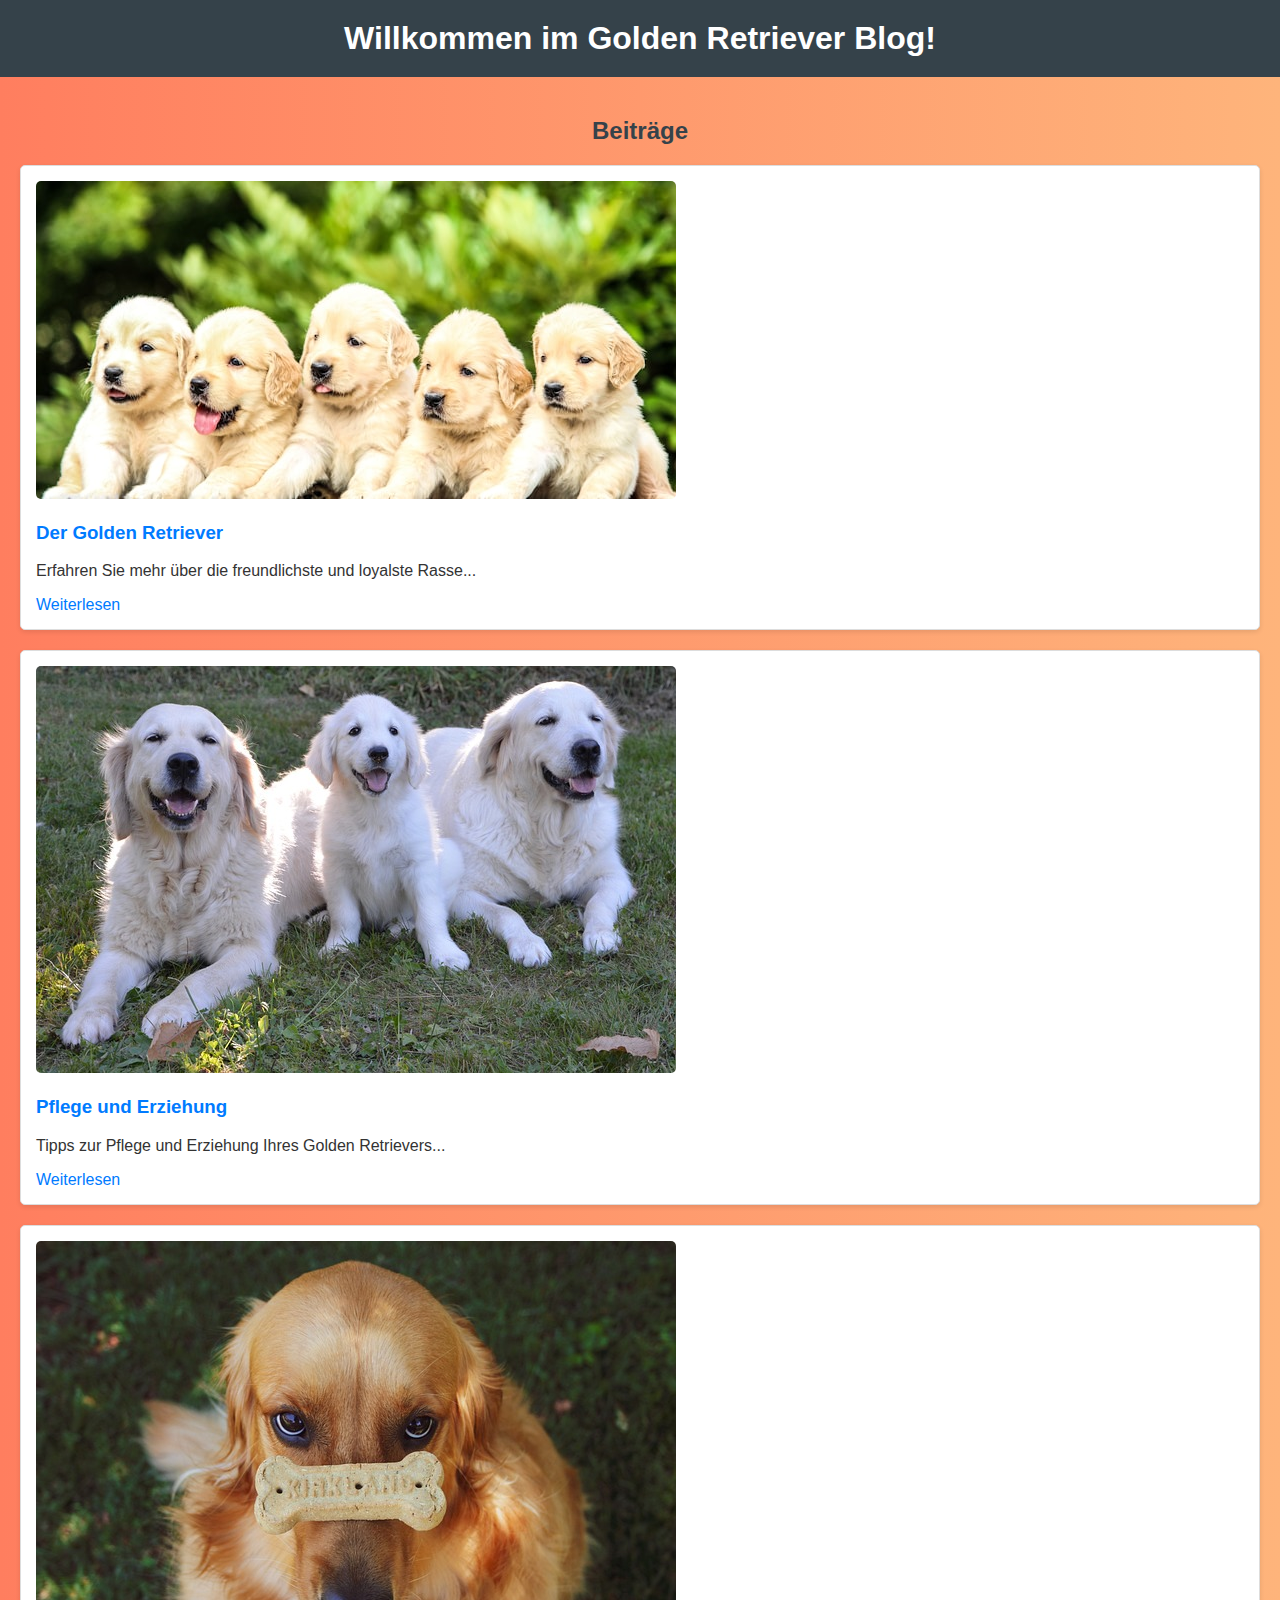
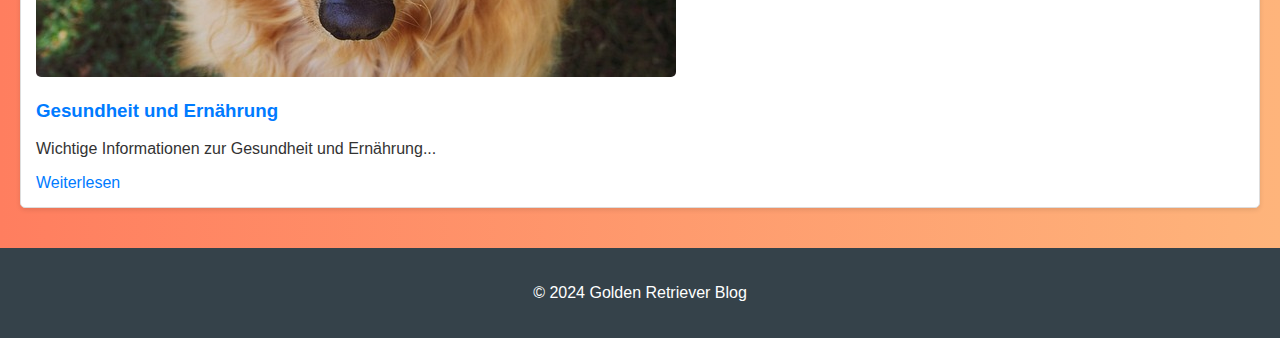
<file: index.html>
<!DOCTYPE html>
<html lang="de">
<head>
    <meta charset="UTF-8">
    <meta name="viewport" content="width=device-width, initial-scale=1.0">
    <title>Golden Retriever Blog</title>
    <link rel="stylesheet" href="style.css">
</head>
<body>
    <header>
        <h1>Willkommen im Golden Retriever Blog!</h1>
    </header>
    <main>
        <h2>Beiträge</h2>
        <article>
            <img src="images/golden1.jpg" alt="Golden Retriever">
            <h3><a href="posts/post-1.html">Der Golden Retriever</a></h3>
            <p>Erfahren Sie mehr über die freundlichste und loyalste Rasse...</p>
            <a href="posts/post-1.html">Weiterlesen</a>
        </article>
        <article>
            <img src="images/golden2.jpg" alt="Golden Retriever 2">
            <h3><a href="posts/post-2.html">Pflege und Erziehung</a></h3>
            <p>Tipps zur Pflege und Erziehung Ihres Golden Retrievers...</p>
            <a href="posts/post-2.html">Weiterlesen</a>
        </article>
        <article>
            <img src="images/golden3.jpg" alt="Golden Retriever 3">
            <h3><a href="posts/post-3.html">Gesundheit und Ernährung</a></h3>
            <p>Wichtige Informationen zur Gesundheit und Ernährung...</p>
            <a href="posts/post-3.html">Weiterlesen</a>
        </article>
    </main>
    <footer>
        <p>&copy; 2024 Golden Retriever Blog</p>
    </footer>
</body>
</html>
</file>
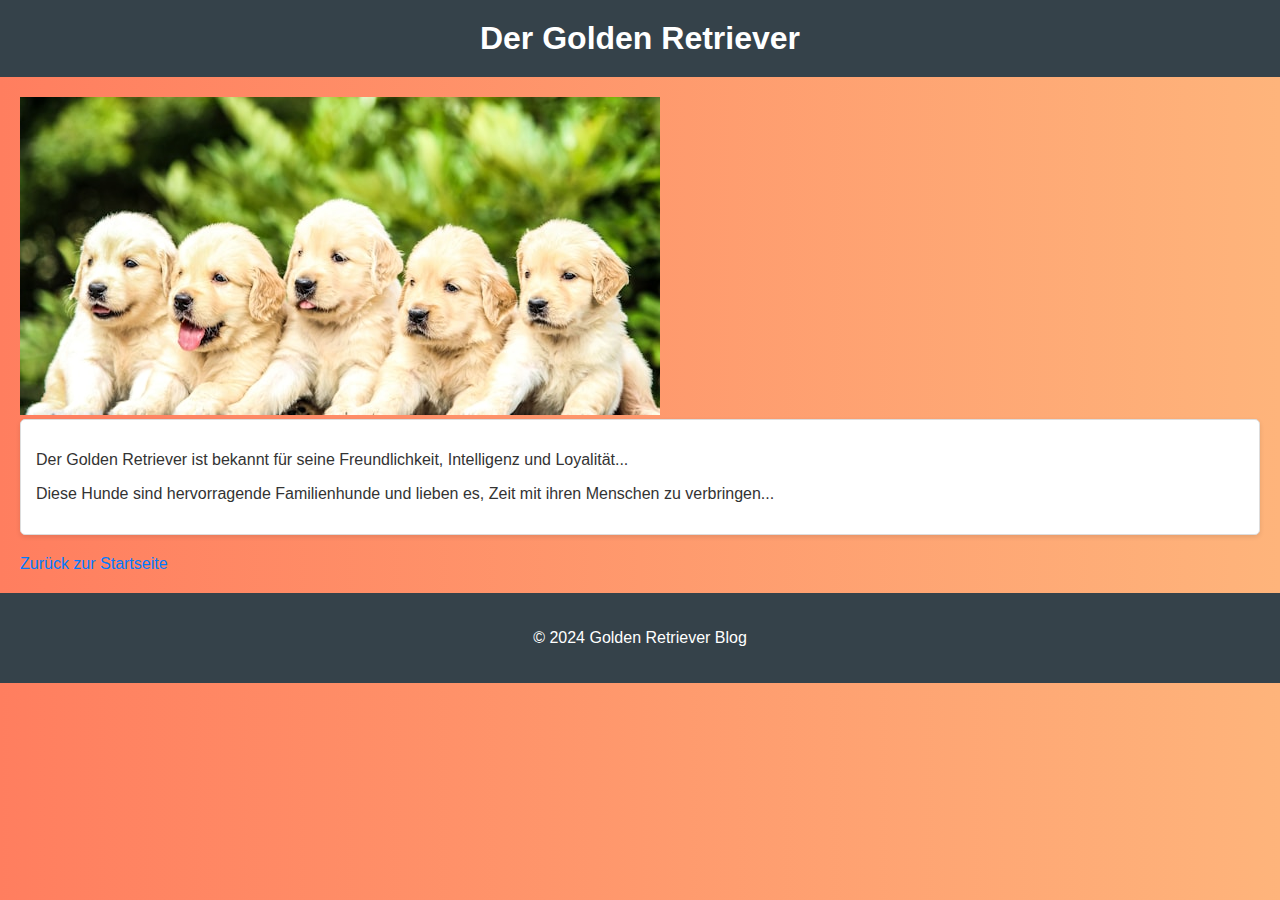
<file: posts/post-1.html>
<!DOCTYPE html>
<html lang="de">
<head>
    <meta charset="UTF-8">
    <meta name="viewport" content="width=device-width, initial-scale=1.0">
    <title>Der Golden Retriever</title>
    <link rel="stylesheet" href="../style.css">
</head>
<body>
    <header>
        <h1>Der Golden Retriever</h1>
    </header>
    <main>
        <img src="../images/golden1.jpg" alt="Golden Retriever" class="main-image">
        <article>
            <p>Der Golden Retriever ist bekannt für seine Freundlichkeit, Intelligenz und Loyalität...</p>
            <p>Diese Hunde sind hervorragende Familienhunde und lieben es, Zeit mit ihren Menschen zu verbringen...</p>
        </article>
        <a href="../index.html">Zurück zur Startseite</a>
    </main>
    <footer>
        <p>&copy; 2024 Golden Retriever Blog</p>
    </footer>
</body>
</html>
</file>
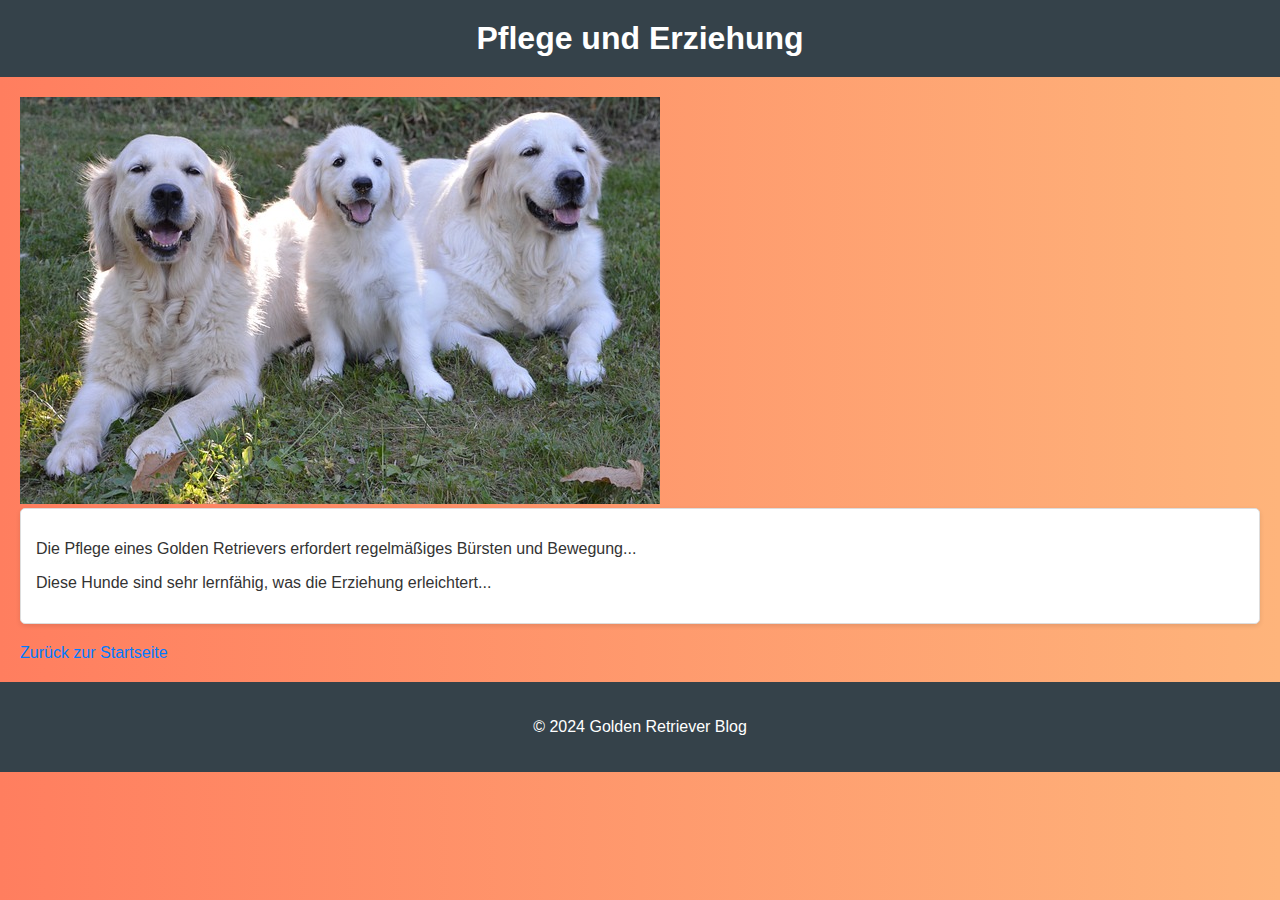
<file: posts/post-2.html>
<!DOCTYPE html>
<html lang="de">
<head>
    <meta charset="UTF-8">
    <meta name="viewport" content="width=device-width, initial-scale=1.0">
    <title>Pflege und Erziehung</title>
    <link rel="stylesheet" href="../style.css">
</head>
<body>
    <header>
        <h1>Pflege und Erziehung</h1>
    </header>
    <main>
        <img src="../images/golden2.jpg" alt="Pflege" class="main-image">
        <article>
            <p>Die Pflege eines Golden Retrievers erfordert regelmäßiges Bürsten und Bewegung...</p>
            <p>Diese Hunde sind sehr lernfähig, was die Erziehung erleichtert...</p>
        </article>
        <a href="../index.html">Zurück zur Startseite</a>
    </main>
    <footer>
        <p>&copy; 2024 Golden Retriever Blog</p>
    </footer>
</body>
</html>
</file>
<file: style.css>
body {
    font-family: 'Arial', sans-serif;
    background: linear-gradient(to right, #ff7e5f, #feb47b); /* Градиент от розового к оранжевому */
    color: #333;
    margin: 0;
    padding: 0;
}



header {
    background: #35424a;
    color: #ffffff;
    padding: 20px 0;
    text-align: center;
}

h1 {
    margin: 0;
}

h2 {
    color: #35424a;
    text-align: center;
    margin-top: 20px;
}

main {
    padding: 20px;
}

/* Стили для статей */
article {
    background: #ffffff;
    border: 1px solid #ddd;
    border-radius: 5px;
    margin-bottom: 20px;
    padding: 15px;
    box-shadow: 0 2px 5px rgba(0, 0, 0, 0.1);
}

article img {
    max-width: 100%;
    border-radius: 5px;
}

h3 {
    color: #35424a;
}

/* Стили для ссылок */
a {
    color: #007BFF;
    text-decoration: none;
}

a:hover {
    text-decoration: underline;
}

/* Стили для нижнего колонтитула */
footer {
    text-align: center;
    padding: 20px 0;
    background: #35424a;
    color: #ffffff;
    position: relative;
    bottom: 0;
    width: 100%;
}

/* Адаптивные стили */
@media (max-width: 600px) {
    main {
        padding: 10px;
    }

    article {
        padding: 10px;
    }
}
</file>
